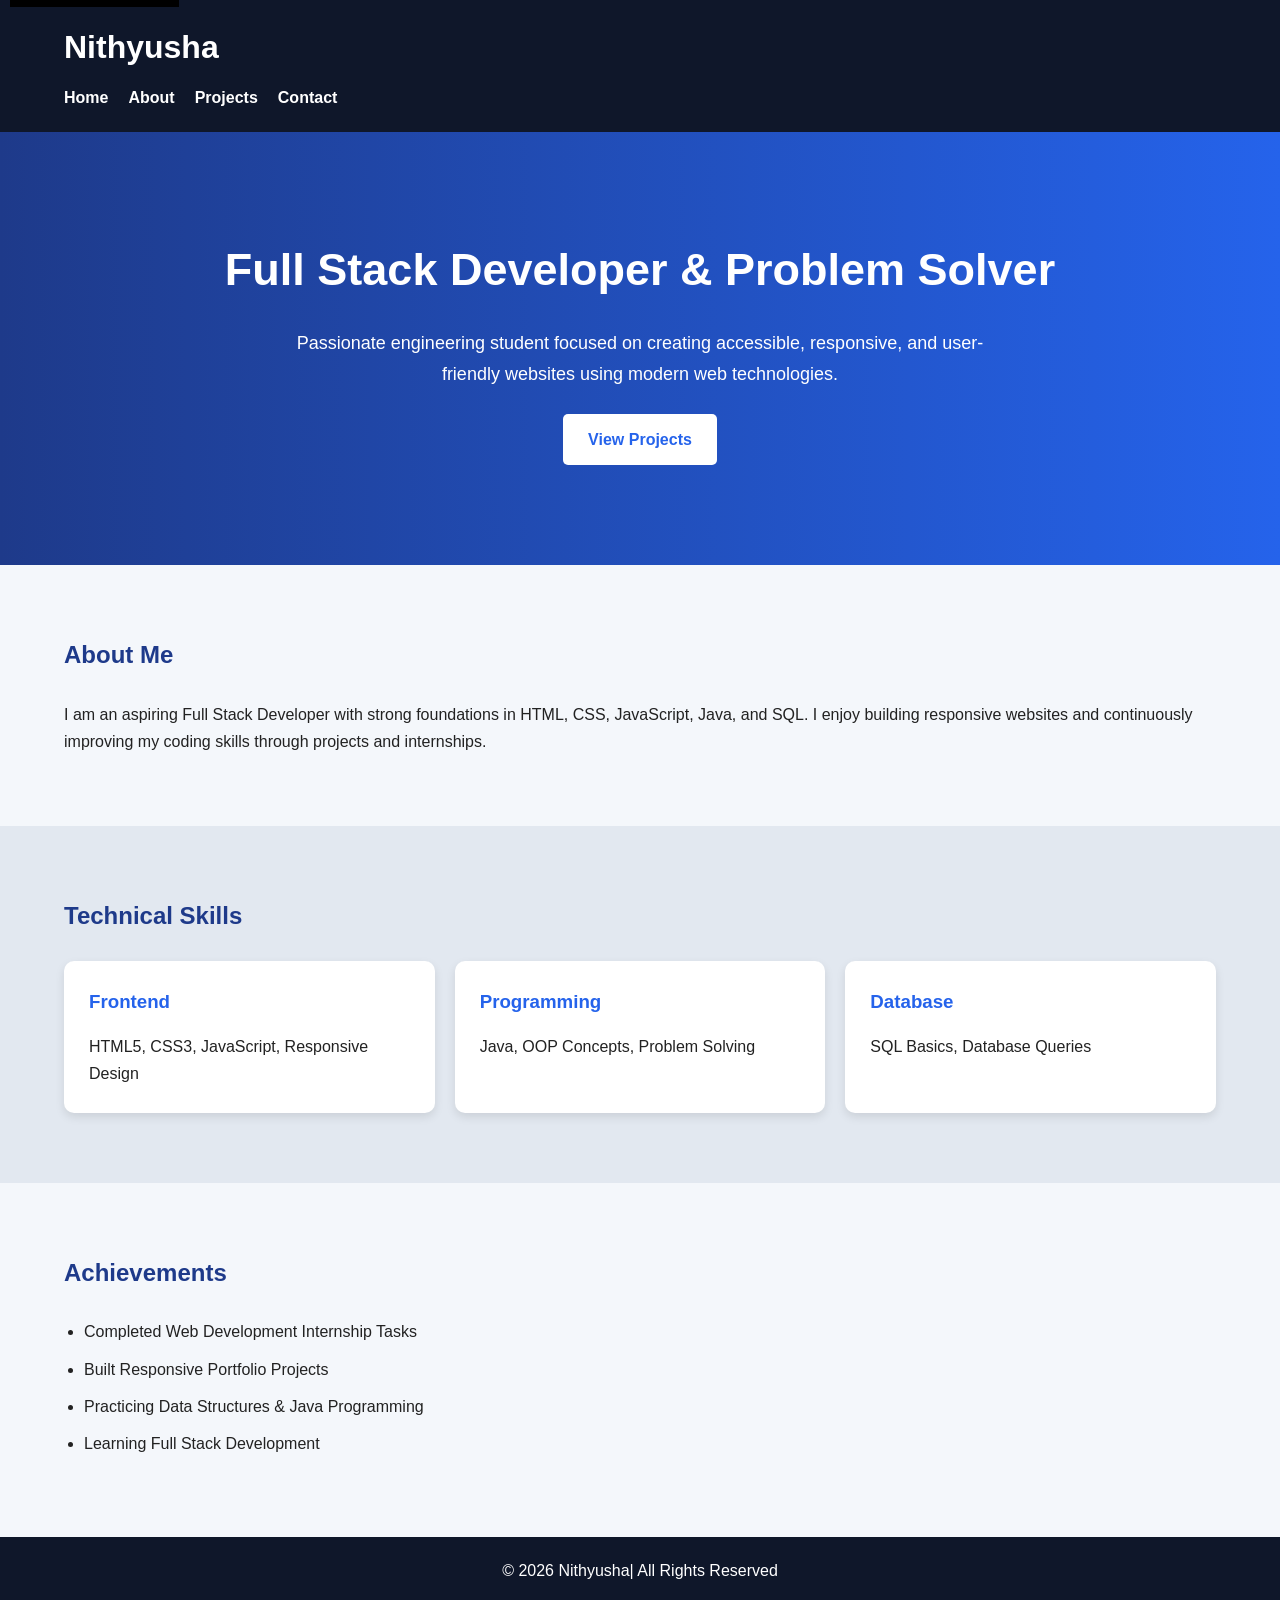
<file: index.html>
<!-- =========================
FILE: index.html
========================= -->

<!DOCTYPE html>
<html lang="en">

<head>
  <meta charset="UTF-8" />
  <meta name="viewport" content="width=device-width, initial-scale=1.0" />

  <!-- SEO Meta Tags -->
  <title>Nithyusha | Full Stack Developer Portfolio</title>

  <meta name="description"
    content="Professional portfolio website of Snigdha showcasing skills, projects, certifications, and contact details." />

  <meta name="keywords"
    content="portfolio, full stack developer, frontend developer, HTML, CSS, JavaScript, web development" />

  <meta name="author" content="Snigdha" />

  <!-- CSS -->
  <link rel="stylesheet" href="style.css" />
</head>

<body>

  <!-- Skip Link -->
  <a href="#main-content" class="skip-link">
    Skip to Main Content
  </a>

  <!-- HEADER -->
  <header class="header">

    <div class="container">

      <h1 class="logo">Nithyusha</h1>

      <!-- NAVIGATION -->
      <nav aria-label="Main Navigation">

        <ul class="nav-links">

          <li><a href="index.html" aria-current="page">Home</a></li>

          <li><a href="about.html">About</a></li>

          <li><a href="projects.html">Projects</a></li>

          <li><a href="contact.html">Contact</a></li>

        </ul>

      </nav>

    </div>

  </header>

  <!-- MAIN -->
  <main id="main-content">

    <!-- HERO SECTION -->
    <section class="hero">

      <div class="container">

        <h2>Full Stack Developer & Problem Solver</h2>

        <p>
          Passionate engineering student focused on creating
          accessible, responsive, and user-friendly websites
          using modern web technologies.
        </p>

        <a href="projects.html" class="btn">
          View Projects
        </a>

      </div>

    </section>

    <!-- ABOUT PREVIEW -->
    <section class="section">

      <div class="container">

        <h2>About Me</h2>

        <p>
          I am an aspiring Full Stack Developer with strong
          foundations in HTML, CSS, JavaScript, Java, and SQL.
          I enjoy building responsive websites and continuously
          improving my coding skills through projects and internships.
        </p>

      </div>

    </section>

    <!-- SKILLS -->
    <section class="section gray-bg">

      <div class="container">

        <h2>Technical Skills</h2>

        <div class="card-container">

          <article class="card">
            <h3>Frontend</h3>
            <p>HTML5, CSS3, JavaScript, Responsive Design</p>
          </article>

          <article class="card">
            <h3>Programming</h3>
            <p>Java, OOP Concepts, Problem Solving</p>
          </article>

          <article class="card">
            <h3>Database</h3>
            <p>SQL Basics, Database Queries</p>
          </article>

        </div>

      </div>

    </section>

    <!-- ACHIEVEMENTS -->
    <section class="section">

      <div class="container">

        <h2>Achievements</h2>

        <ul class="achievement-list">

          <li>Completed Web Development Internship Tasks</li>

          <li>Built Responsive Portfolio Projects</li>

          <li>Practicing Data Structures & Java Programming</li>

          <li>Learning Full Stack Development</li>

        </ul>

      </div>

    </section>

  </main>

  <!-- FOOTER -->
  <footer class="footer">

    <div class="container">

      <p>
        © 2026 Nithyusha| All Rights Reserved
      </p>

    </div>

  </footer>

</body>

</html>
</file>
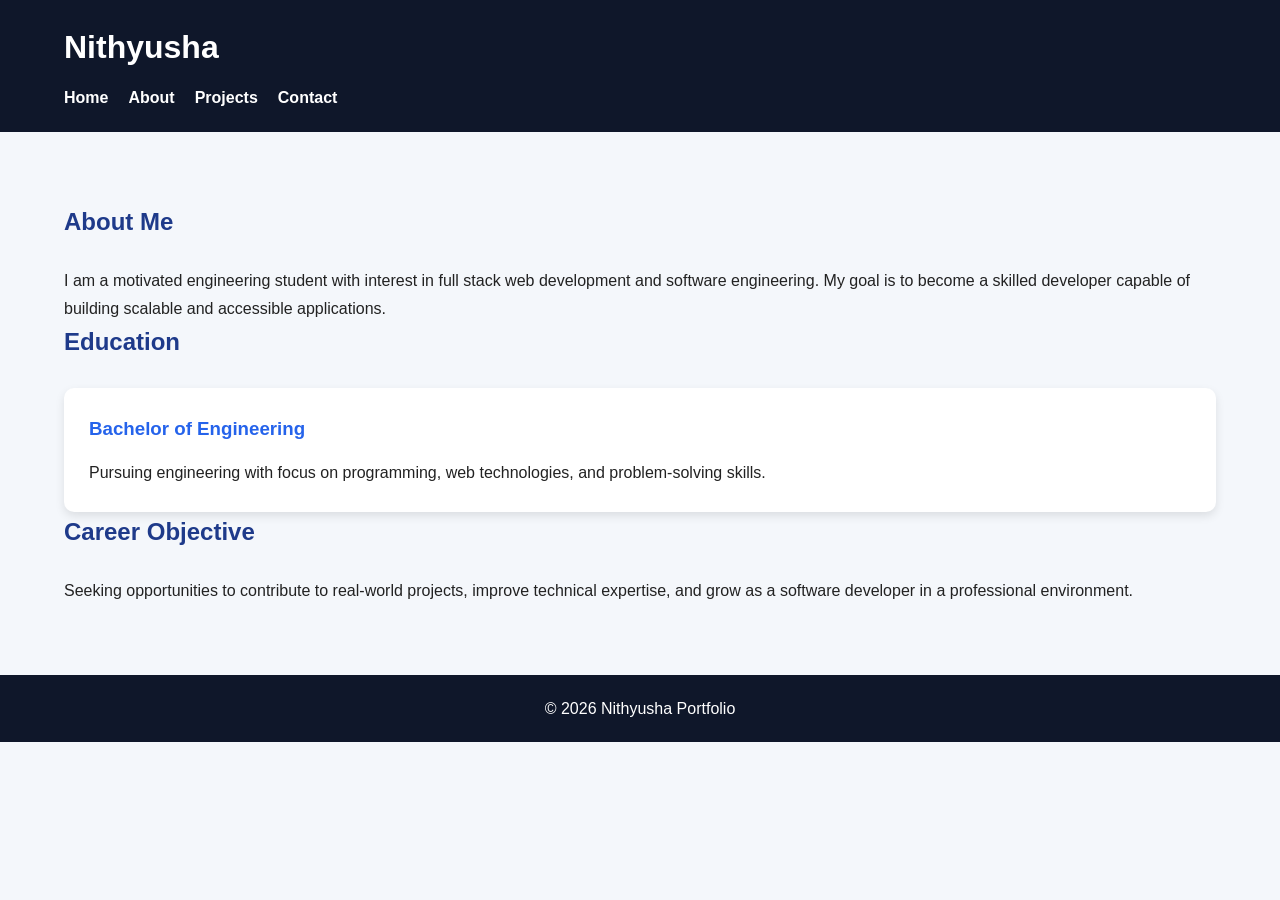
<file: about.html>
<!-- =========================
FILE: about.html
========================= -->

<!DOCTYPE html>
<html lang="en">

<head>

  <meta charset="UTF-8" />

  <meta name="viewport" content="width=device-width, initial-scale=1.0" />

  <title>About | Nithyusha Portfolio</title>

  <link rel="stylesheet" href="style.css" />

</head>

<body>

  <header class="header">

    <div class="container">

      <h1 class="logo">Nithyusha</h1>

      <nav aria-label="Main Navigation">

        <ul class="nav-links">

          <li><a href="index.html">Home</a></li>

          <li><a href="about.html" aria-current="page">About</a></li>

          <li><a href="projects.html">Projects</a></li>

          <li><a href="contact.html">Contact</a></li>

        </ul>

      </nav>

    </div>

  </header>

  <main>

    <section class="section">

      <div class="container">

        <h2>About Me</h2>

        <p>
          I am a motivated engineering student with interest in
          full stack web development and software engineering.
          My goal is to become a skilled developer capable of
          building scalable and accessible applications.
        </p>

        <h2>Education</h2>

        <article class="card">

          <h3>Bachelor of Engineering</h3>

          <p>
            Pursuing engineering with focus on programming,
            web technologies, and problem-solving skills.
          </p>

        </article>

        <h2>Career Objective</h2>

        <p>
          Seeking opportunities to contribute to real-world
          projects, improve technical expertise, and grow as a
          software developer in a professional environment.
        </p>

      </div>

    </section>

  </main>

  <footer class="footer">

    <div class="container">

      <p>© 2026 Nithyusha Portfolio</p>

    </div>

  </footer>

</body>

</html>
</file>
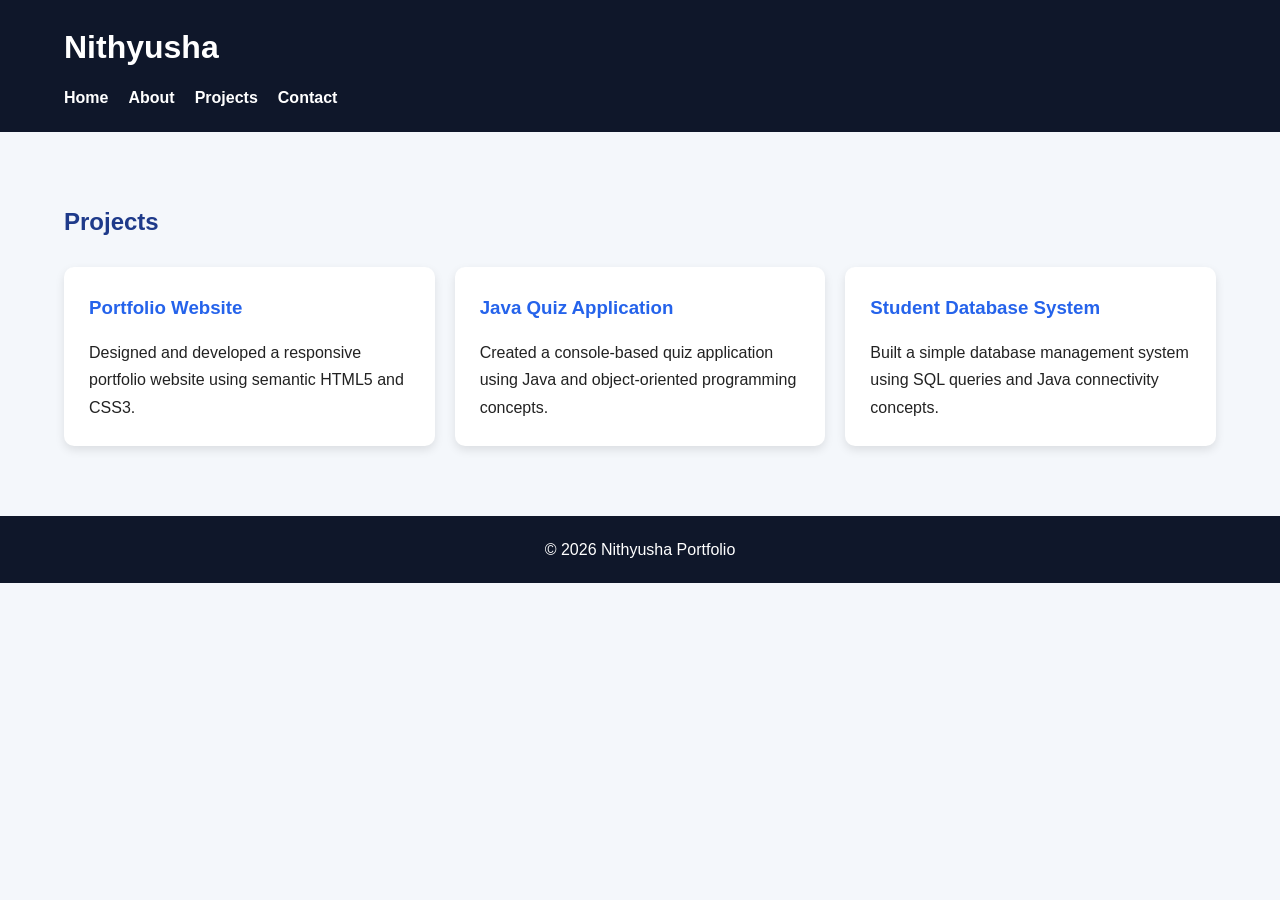
<file: projects.html>
<!-- =========================
FILE: projects.html
========================= -->

<!DOCTYPE html>
<html lang="en">

<head>

  <meta charset="UTF-8" />

  <meta name="viewport" content="width=device-width, initial-scale=1.0" />

  <title>Projects | Nithyusha Portfolio</title>

  <link rel="stylesheet" href="style.css" />

</head>

<body>

  <header class="header">

    <div class="container">

      <h1 class="logo">Nithyusha</h1>

      <nav aria-label="Main Navigation">

        <ul class="nav-links">

          <li><a href="index.html">Home</a></li>

          <li><a href="about.html">About</a></li>

          <li><a href="projects.html" aria-current="page">Projects</a></li>

          <li><a href="contact.html">Contact</a></li>

        </ul>

      </nav>

    </div>

  </header>

  <main>

    <section class="section">

      <div class="container">

        <h2>Projects</h2>

        <div class="card-container">

          <article class="card">

            <h3>Portfolio Website</h3>

            <p>
              Designed and developed a responsive portfolio
              website using semantic HTML5 and CSS3.
            </p>

          </article>

          <article class="card">

            <h3>Java Quiz Application</h3>

            <p>
              Created a console-based quiz application using
              Java and object-oriented programming concepts.
            </p>

          </article>

          <article class="card">

            <h3>Student Database System</h3>

            <p>
              Built a simple database management system using
              SQL queries and Java connectivity concepts.
            </p>

          </article>

        </div>

      </div>

    </section>

  </main>

  <footer class="footer">

    <div class="container">

      <p>© 2026 Nithyusha Portfolio</p>

    </div>

  </footer>

</body>

</html>
</file>
<file: style.css>
/* =========================
FILE: style.css
========================= */

* {
  margin: 0;
  padding: 0;
  box-sizing: border-box;
}

/* BODY */
body {
  font-family: Arial, sans-serif;
  line-height: 1.7;
  background-color: #f4f7fb;
  color: #222;
}

/* CONTAINER */
.container {
  width: 90%;
  max-width: 1200px;
  margin: auto;
}

/* SKIP LINK */
.skip-link {
  position: absolute;
  top: -40px;
  left: 10px;
  background: black;
  color: white;
  padding: 10px;
  z-index: 100;
}

.skip-link:focus {
  top: 10px;
}

/* HEADER */
.header {
  background-color: #0f172a;
  color: white;
  padding: 20px 0;
}

.logo {
  font-size: 32px;
  font-weight: bold;
}

/* NAVIGATION */
.nav-links {
  list-style: none;
  display: flex;
  gap: 20px;
  margin-top: 10px;
}

.nav-links a {
  color: white;
  text-decoration: none;
  font-weight: bold;
}

.nav-links a:hover,
.nav-links a:focus {
  color: #38bdf8;
}

/* HERO */
.hero {
  background: linear-gradient(to right, #1e3a8a, #2563eb);
  color: white;
  padding: 100px 20px;
  text-align: center;
}

.hero h2 {
  font-size: 45px;
  margin-bottom: 20px;
}

.hero p {
  max-width: 700px;
  margin: auto;
  font-size: 18px;
}

/* BUTTON */
.btn {
  display: inline-block;
  margin-top: 25px;
  background-color: white;
  color: #2563eb;
  padding: 12px 25px;
  text-decoration: none;
  border-radius: 5px;
  font-weight: bold;
}

.btn:hover,
.btn:focus {
  background-color: #dbeafe;
}

/* SECTION */
.section {
  padding: 70px 0;
}

.section h2 {
  margin-bottom: 25px;
  color: #1e3a8a;
}

/* BACKGROUND */
.gray-bg {
  background-color: #e2e8f0;
}

/* CARDS */
.card-container {
  display: flex;
  gap: 20px;
  flex-wrap: wrap;
}

.card {
  background-color: white;
  padding: 25px;
  border-radius: 10px;
  flex: 1;
  min-width: 250px;
  box-shadow: 0 4px 10px rgba(0,0,0,0.1);
}

.card h3 {
  margin-bottom: 15px;
  color: #2563eb;
}

/* ACHIEVEMENTS */
.achievement-list {
  margin-left: 20px;
}

.achievement-list li {
  margin-bottom: 10px;
}

/* FORM */
.contact-form {
  display: flex;
  flex-direction: column;
}

.contact-form label {
  margin-top: 15px;
  margin-bottom: 5px;
  font-weight: bold;
}

.contact-form input,
.contact-form textarea {
  padding: 12px;
  border: 1px solid #cbd5e1;
  border-radius: 5px;
  font-size: 16px;
}

.contact-form input:focus,
.contact-form textarea:focus {
  outline: 3px solid #93c5fd;
}

/* FOOTER */
.footer {
  background-color: #0f172a;
  color: white;
  text-align: center;
  padding: 20px 0;
}

/* RESPONSIVE */
@media (max-width: 768px) {

  .nav-links {
    flex-direction: column;
  }

  .hero h2 {
    font-size: 32px;
  }

}
</file>
